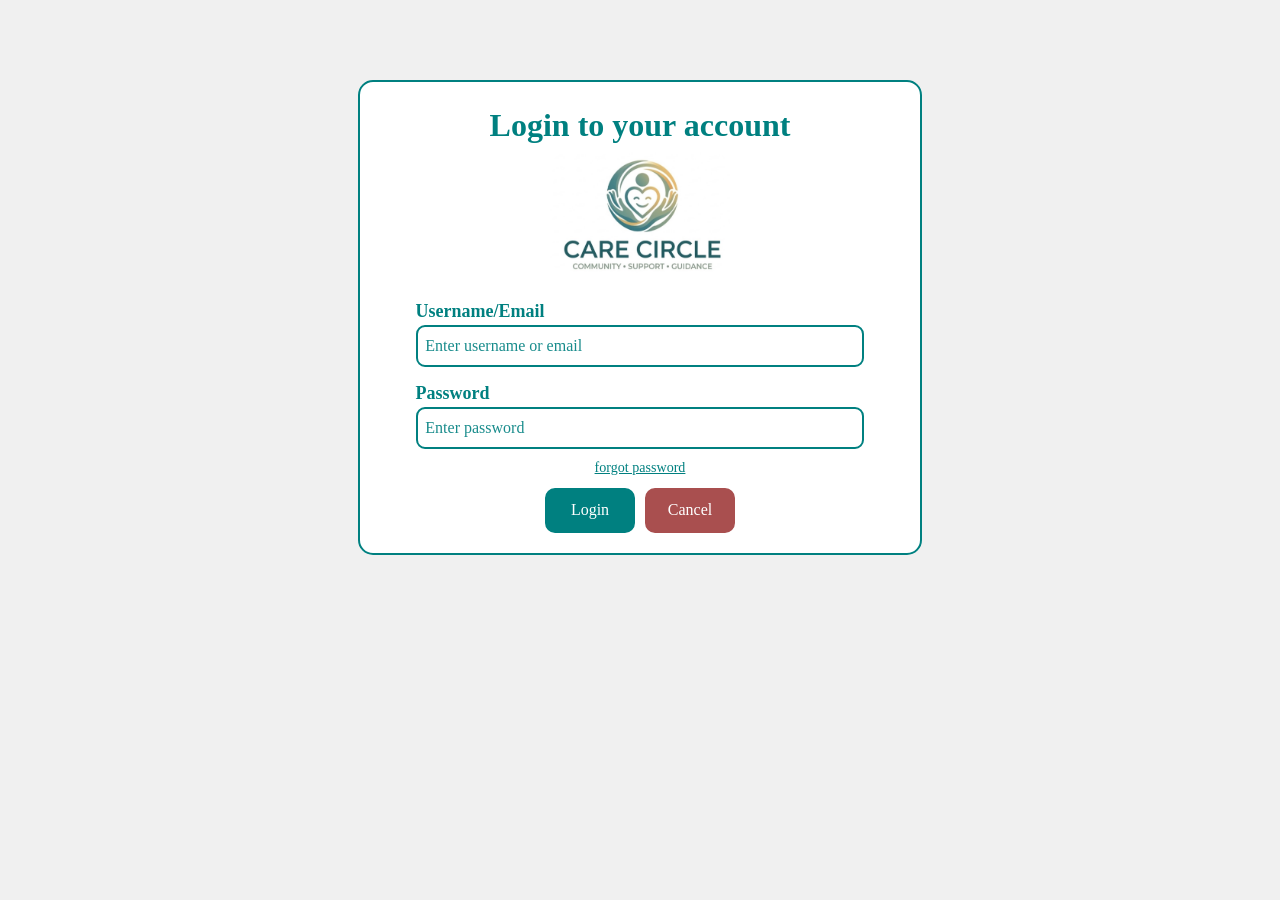
<file: index.html>
<!DOCTYPE html>
<html lang="en">
<head>
    <meta charset="UTF-8">
    <meta name="viewport" content="width=device-width, initial-scale=1.0">
    <title>Elder Care Home Management System</title>
    <link rel="stylesheet" href="https://cdn.jsdelivr.net/npm/bootstrap@5.3.2/dist/css/bootstrap.min.css">
    <link rel= "stylesheet" href="style.css">
</head>
<body class="idx_body">
    
   
<form class="idx_form" action='' method= 'post'><fieldset><br>
    <h2 class="idx_login">Login to your account</h2>
<div class="idx_img_container">
        <img src="image.png" alt="Elder Care Home" class="idx_img">
      

          </div>


<label class="form-label">Username/Email</label><input class="idx_input" type="email" id="email" name="email" placeholder="Enter username or email">

<label class="form-label">Password</label><input class="idx_input" type="password" id="password" name="password" placeholder="Enter password">
<a href="/index.html"class="idx_link">forgot password</a>


<div class="btn_container">
<button type="submit" class="idx_btn" name="login" id="login">Login</button>
<button type= "reset"  class="idx_btn" id="cancel" name="register" id="register">Cancel</button></div>

</fieldset>
</form>
   
</body>
</html>
</file>
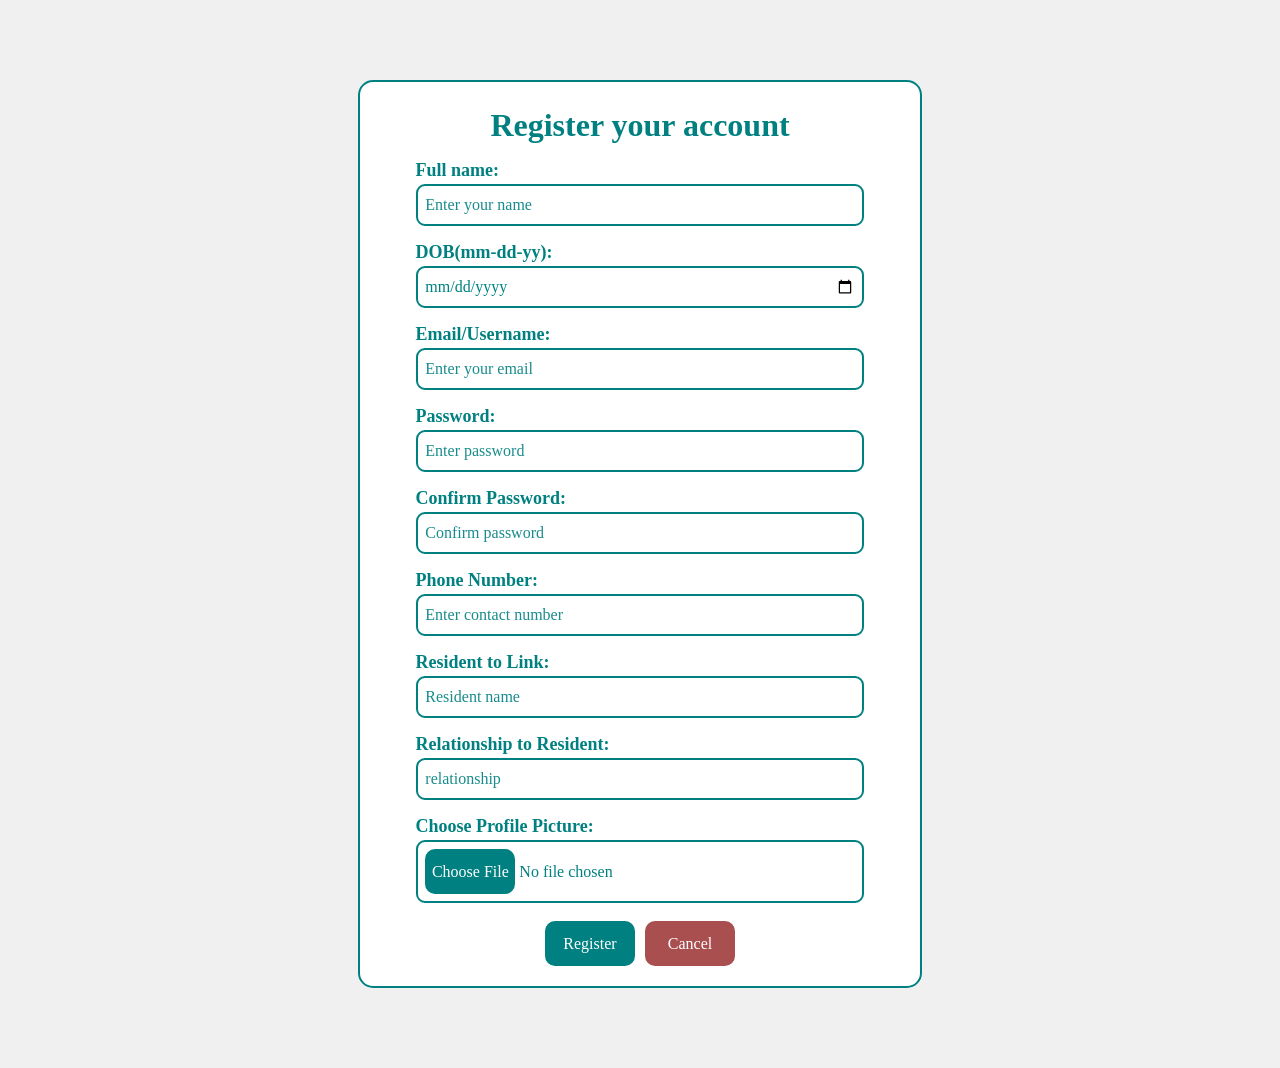
<file: register_form_family.html>
<!DOCTYPE html>
<html lang="en">
<head>
    <meta charset="UTF-8">
    <meta name="viewport" content="width=device-width, initial-scale=1.0">
    <title>Elder Care Home Management System</title>
    <link rel="stylesheet" href="https://cdn.jsdelivr.net/npm/bootstrap@5.3.2/dist/css/bootstrap.min.css">
    <link rel= "stylesheet" href="style.css">
</head>
<body class="idx_body">


   
   
<form class= "idx_form" action='' method= 'post'><fieldset><br>
     <h2 class="register_user">Register your account</h2>
   <div class="form-group">
    
    
    
</div>
<label class="form-label"> Full name:</label><input class="idx_input" type="name" id="name" name="name" placeholder="Enter your name">
<label class="form-label">DOB(mm-dd-yy):</label><input class="idx_input" type="date" id="date" name="date" >
<label class="form-label">Email/Username: </label><input class="idx_input" type="email" id="email" name="email" placeholder="Enter your email">

<label class="form-label">Password:</label><input class="idx_input" type="password" id="password" name="password" placeholder="Enter password">
<label class="form-label">Confirm Password:</label><input class="idx_input" type="password" id="confirm_password" name="confirm_password" placeholder="Confirm password">

<label class="form-label">Phone Number:</label>
<input class="idx_input" type="tel" id="phone" name="phone" placeholder="Enter contact number">
<label class="form-label">Resident to Link:</label>
<input class="idx_input" type="tel" id="Link_resident_name" name="link_resident_name" placeholder="Resident name">
<label class="form-label">Relationship to Resident:</label>
<input class="idx_input" type="text" id="relationship" name="relationship" placeholder="relationship">
<label class="form-label">Choose Profile Picture:</label>
<input class="idx_input" type="file" id="profile_picture" name="profile_picture" accept="image/*">


<div class="btn_container">
<button type="submit" class="idx_btn"  name="register" id="register">Register</button>
<button type= "reset" class='idx_btn' name="cancel" id="cancel">Cancel</button></div>

</fieldset>
</form>
  
</body>
</html>
</file>
<file: style.css>
*{
font-family: 'Times New Roman', Times, serif;
margin:0px;
padding:0px;
}

.idx_body{
    display:flex;
    justify-content:center;
    align-items:center;
    background-color:rgb(240, 240, 240);
}
    


.idx_form{
   width: 55vw;
    height:auto;
    display: flex;
flex-direction:column;
justify-content: center;
align-items:center;;
   color:white;
   margin-top:80px;
  margin-bottom:80px;
  
   
  
}
.idx_login,.register_user{
    
    color:teal;
    font-weight:600;
}

.radio-group{
    display:flex;
    justify-content: center;
    align-items:center;
    margin-bottom:20px;
}

.idx_img {
    width: 180px;     
    height: auto;       
    display: block;
    border-radius:20px;
    
     
}
.idx_img_container{width: 90%;
    display: flex;
    justify-content: center;
    margin-bottom:20px;
    }


.idx_heading1{
margin-top:7px;
font-weight:600;
 margin-bottom:20px;}

fieldset{
   width: 80%;
   height:auto;
    display:flex;
    flex-direction:column;
    justify-content: center;
    align-items:center; 
    border-radius:15px;
    background-color:white;
    border: 2px solid teal;
}


.form-label{
    align-self:flex-start;
    margin-left:45px;
    padding-left:10px;
    font-size:18px;
    font-weight:550;
    color:teal;
    margin-top:5px;
    margin-bottom:0px;
    margin-right:20px;
   } 
.idx_input{
    width:80%;
    border-radius:9px;
    background-color:white;
    border:2px solid teal;
    color:teal;
    margin-bottom:8px; 
    padding:7px;
   }
input::placeholder{
       color:teal; 
      opacity:0.9;
}
input[type="radio"] {
    width: auto;
 
    margin-right: 5px;
}
.radio-label {
    font-size: 16px;
    color: teal;
    margin-right: 10px;
    margin-left:10px;
    font-weight: normal;
}

.idx_link{
    color:teal;;font-size:0.88em;
   }

.btn_container {
    display: flex;              
    justify-content: center;  
    align-items:center;
    gap: 10px;                
    margin-top: 10px;         
}

input[id=profile_picture]::-webkit-file-upload-button{
    min-width:90px;
      border: none;
      border-radius: 10px;
      height:5vh;
      padding-left:3px; 
      padding-right:3px;
     background-color:teal;
      color:white;
      border: none;
 

}
.idx_btn{
   min-width:90px;
      border: none;
      border-radius: 10px;
      height:5vh;
      padding-left:3px; 
      padding-right:3px;
     background-color:teal;
      color:white;
      border: 2px solid teal;
   margin-bottom: 20px;

}
#cancel{
   
    background-color:rgb(169, 79, 79);
    border: 2px solid rgb(169, 79, 79);
    
}
#cancel:hover{
    background-color:darkred;
}
.idx_btn:hover{
    background-color:darkgreen;
}
</file>
